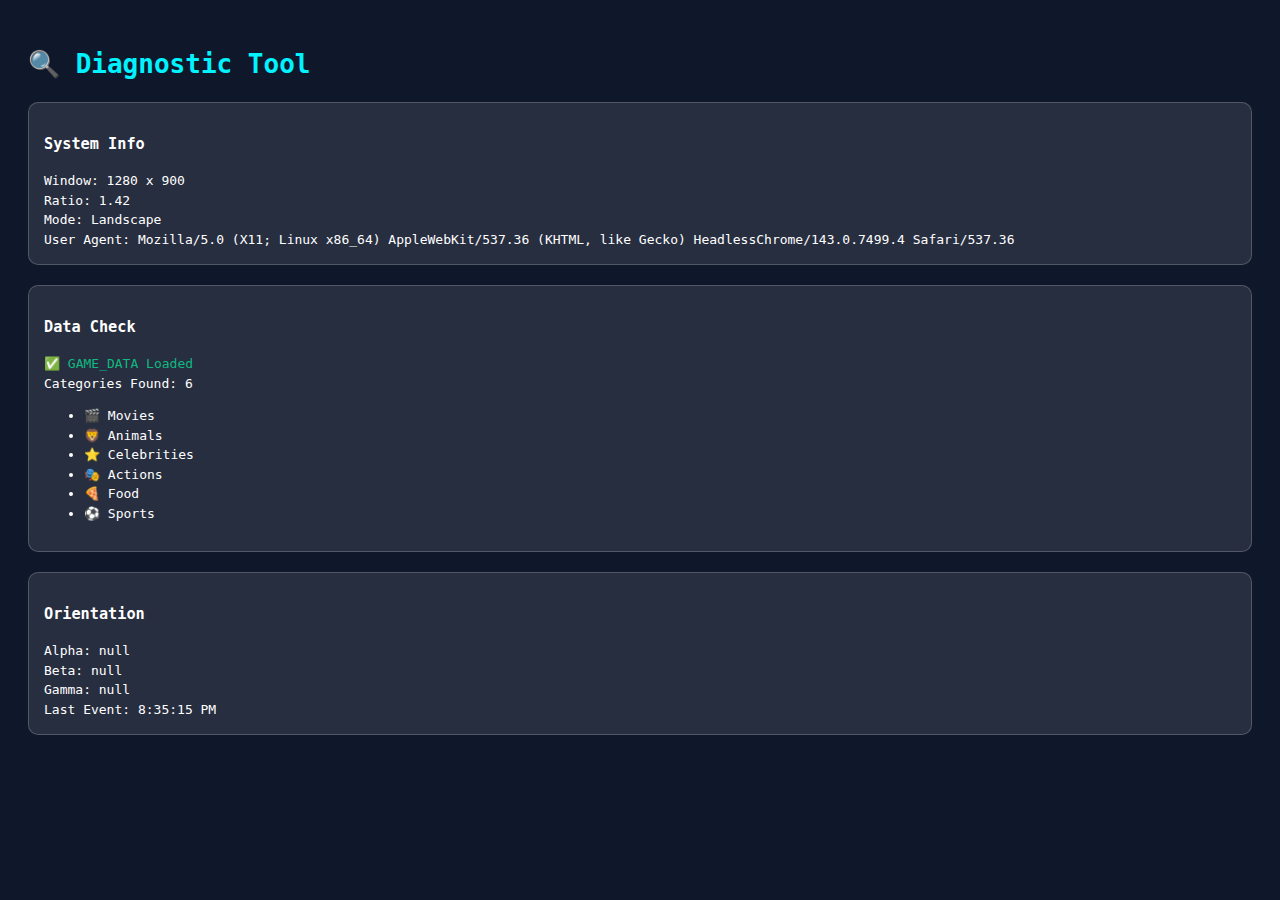
<file: diagnostic.html>
<!DOCTYPE html>
<html lang="en">

<head>
    <meta charset="UTF-8">
    <meta name="viewport" content="width=device-width, initial-scale=1.0">
    <title>HeadsUp Diagnostic</title>
    <style>
        body {
            background-color: #0f172a;
            color: #ffffff;
            font-family: monospace;
            padding: 20px;
            line-height: 1.5;
        }

        h1 {
            color: #00f3ff;
        }

        .success {
            color: #10b981;
        }

        .error {
            color: #ef4444;
        }

        .info {
            color: #f59e0b;
        }

        .card {
            background: rgba(255, 255, 255, 0.1);
            padding: 15px;
            border-radius: 10px;
            margin-bottom: 20px;
            border: 1px solid rgba(255, 255, 255, 0.2);
        }

        button {
            background: #8b5cf6;
            color: white;
            border: none;
            padding: 10px 20px;
            border-radius: 5px;
            font-size: 16px;
            margin-top: 10px;
            cursor: pointer;
        }
    </style>
</head>

<body>
    <h1>🔍 Diagnostic Tool</h1>

    <div class="card">
        <h3>System Info</h3>
        <div id="sys-info">Loading...</div>
    </div>

    <div class="card">
        <h3>Data Check</h3>
        <div id="data-check">Checking...</div>
    </div>

    <div class="card">
        <h3>Orientation</h3>
        <div id="orient-info">Waiting for events...</div>
    </div>

    <script src="data.js"></script>
    <script>
        const sysInfo = document.getElementById('sys-info');
        const dataCheck = document.getElementById('data-check');
        const orientInfo = document.getElementById('orient-info');

        // 1. System Info
        function updateSysInfo() {
            sysInfo.innerHTML = `
                Window: ${window.innerWidth} x ${window.innerHeight}<br>
                Ratio: ${(window.innerWidth / window.innerHeight).toFixed(2)}<br>
                Mode: ${window.innerWidth > window.innerHeight ? 'Landscape' : 'Portrait'}<br>
                User Agent: ${navigator.userAgent}
            `;
        }
        updateSysInfo();
        window.addEventListener('resize', updateSysInfo);

        // 2. Data Check
        if (typeof GAME_DATA !== 'undefined' && GAME_DATA.categories) {
            dataCheck.innerHTML = `
                <div class="success">✅ GAME_DATA Loaded</div>
                <div>Categories Found: ${GAME_DATA.categories.length}</div>
                <ul>
                    ${GAME_DATA.categories.map(c => `<li>${c.emoji} ${c.name}</li>`).join('')}
                </ul>
            `;
        } else {
            dataCheck.innerHTML = `
                <div class="error">❌ GAME_DATA Failed to Load</div>
                <div>Check network tab or sw.js cache.</div>
            `;
        }

        // 3. Orientation
        function handleOrientation(event) {
            orientInfo.innerHTML = `
                Alpha: ${event.alpha ? event.alpha.toFixed(1) : 'null'}<br>
                Beta: ${event.beta ? event.beta.toFixed(1) : 'null'}<br>
                Gamma: ${event.gamma ? event.gamma.toFixed(1) : 'null'}<br>
                Last Event: ${new Date().toLocaleTimeString()}
            `;
        }

        if (window.DeviceOrientationEvent) {
            window.addEventListener('deviceorientation', handleOrientation);
            if (typeof DeviceOrientationEvent.requestPermission === 'function') {
                orientInfo.innerHTML += '<br><button onclick="requestPerm()">Request Permission</button>';
            }
        } else {
            orientInfo.innerHTML = '<div class="error">❌ DeviceOrientation not supported</div>';
        }

        function requestPerm() {
            DeviceOrientationEvent.requestPermission()
                .then(state => {
                    alert('Permission state: ' + state);
                })
                .catch(console.error);
        }
    </script>
</body>

</html>
</file>
